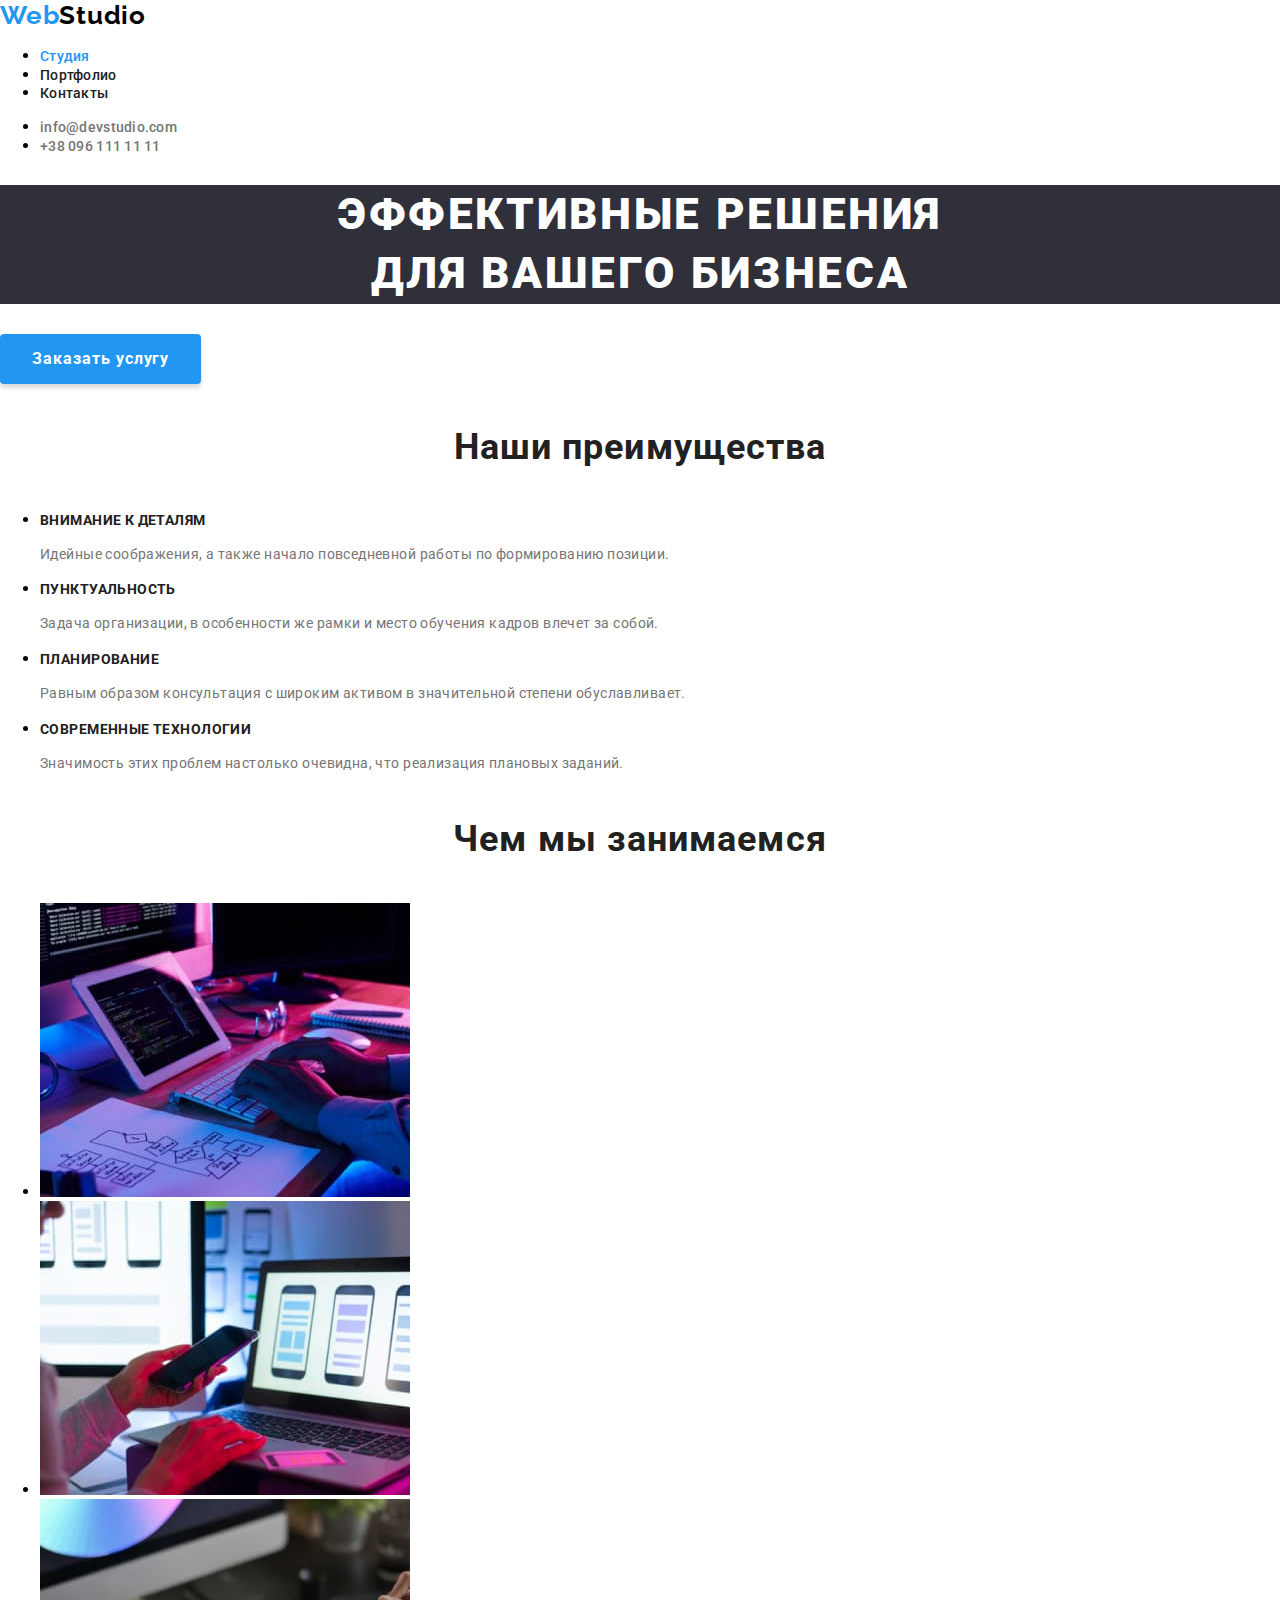
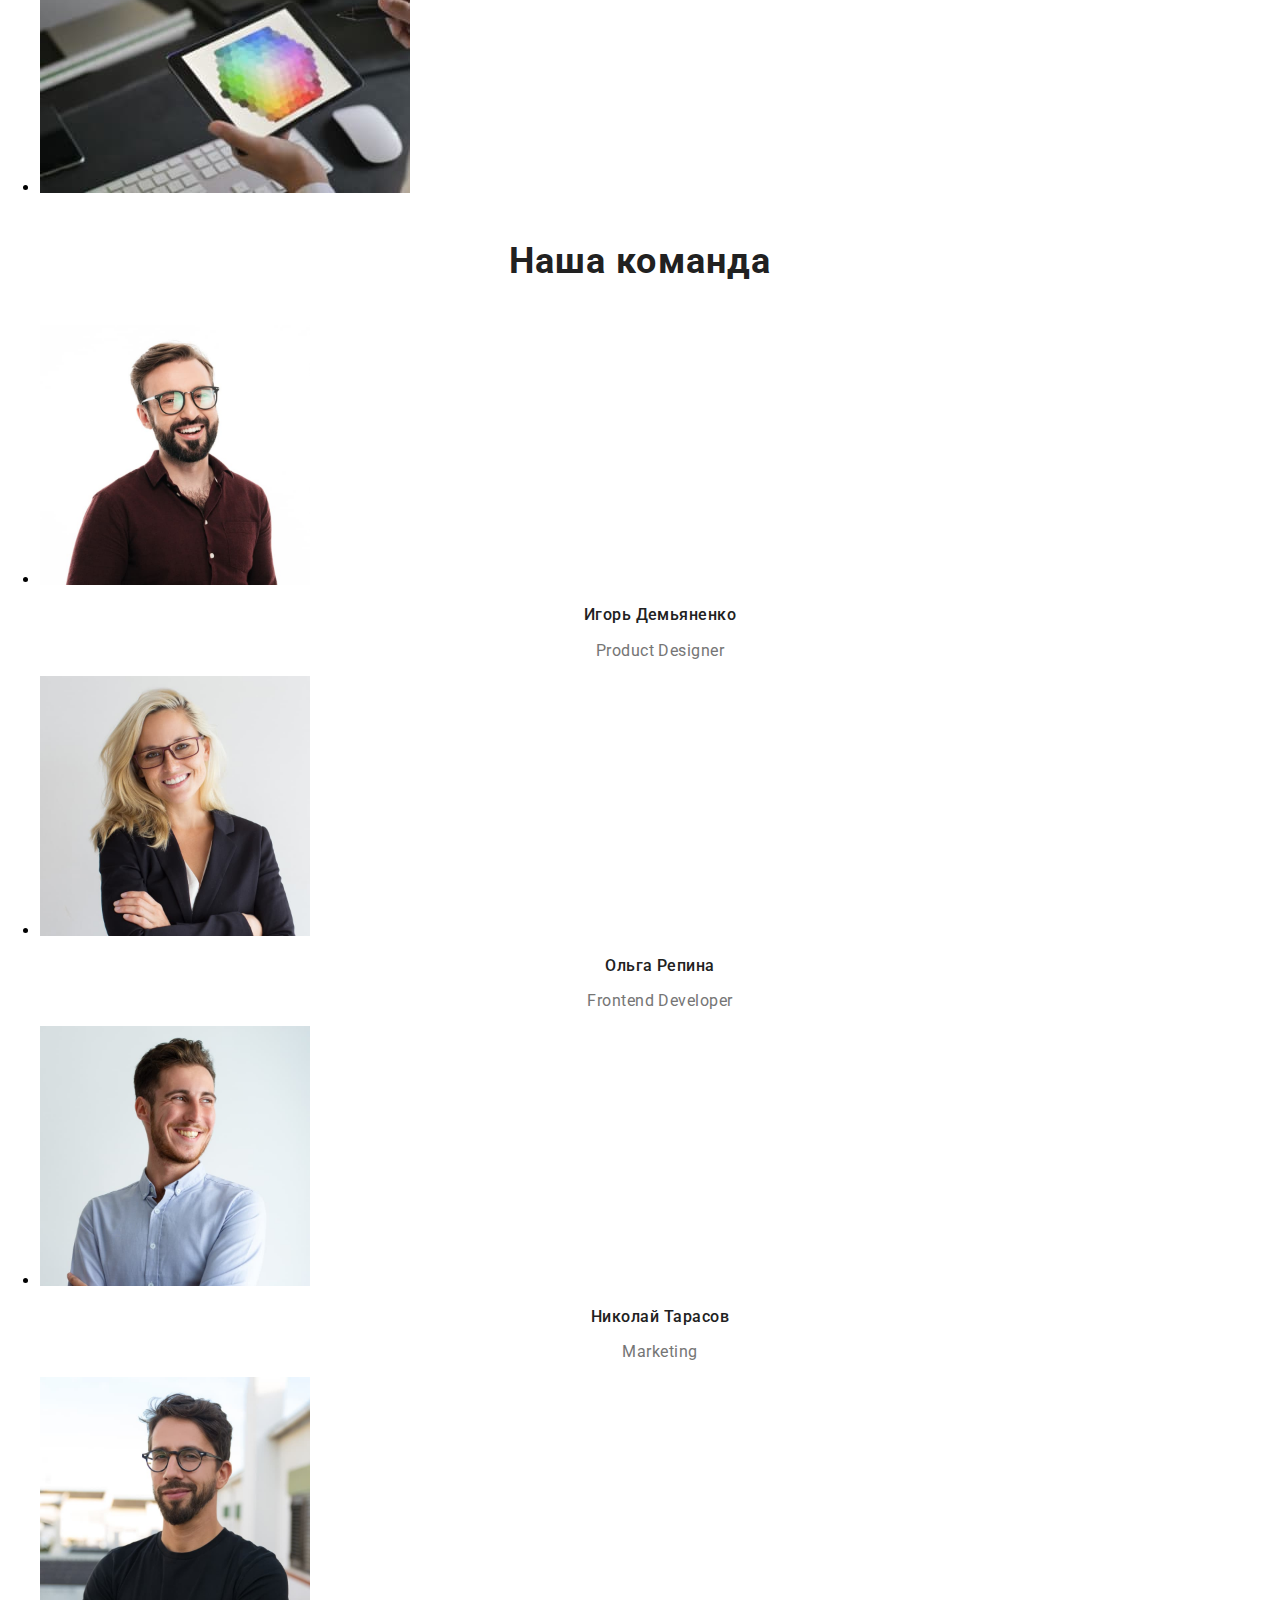
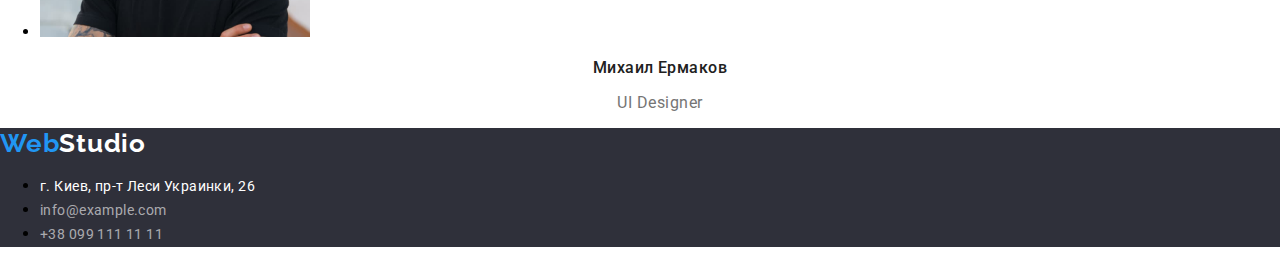
<file: index.html>
<!DOCTYPE html>
<html lang="ru">
    <head>
        <meta charset="UTF-8" />
        <meta http-equiv="X-UA-Compatible" content="IE=edge" />
        <meta name="viewport" content="width=device-width, initial-scale=1.0" />
        <title>GoIT HW-2 - Markup with CSS - Студия</title>

        <!-- Шрифты -->
        <link rel="preconnect" href="https://fonts.googleapis.com" />
        <link rel="preconnect" href="https://fonts.gstatic.com" crossorigin />
        <link
            href="https://fonts.googleapis.com/css2?family=Raleway:wght@700&family=Roboto:wght@400;500;700;900&display=swap"
            rel="stylesheet"
        />
        <!-- font-family: 'Raleway', sans-serif;
             font-family: 'Roboto', sans-serif; -->

        <!-- Стили -->
        <link
            rel="stylesheet"
            href="https://cdnjs.cloudflare.com/ajax/libs/modern-normalize/1.1.0/modern-normalize.min.css"
        />
        <!-- <link rel="stylesheet" href="./css/normalize.css" /> -->
        <link rel="stylesheet" href="./css/styles.css" />
    </head>
    <body>
        <!-- Шапка страницы -->
        <header class="header-section">
            <!-- Навигация на главной -->
            <nav>
                <a class="logo logo-color" href="./index.html">
                    Web<span class="logo-black">Studio</span>
                </a>

                <ul class="menu-nav">
                    <li>
                        <a
                            class="menu-nav-text menu-nav-text-color"
                            href="./index.html"
                            >Студия</a
                        >
                    </li>
                    <li>
                        <a
                            class="menu-nav-text menu-nav-text-dark"
                            href="./portfolio.html"
                            >Портфолио</a
                        >
                    </li>
                    <li>
                        <a class="menu-nav-text menu-nav-text-dark" href=""
                            >Контакты</a
                        >
                    </li>
                </ul>
            </nav>

            <ul>
                <li>
                    <a
                        class="menu-nav-text menu-nav-text-light"
                        href="mailto:info@devstudio.com"
                        >info@devstudio.com</a
                    >
                </li>
                <li>
                    <a
                        class="menu-nav-text menu-nav-text-light"
                        href="tel:+380961111111"
                        >+38 096 111 11 11</a
                    >
                </li>
            </ul>
        </header>

        <!-- Основной контент - Студия -->
        <main>
            <!-- Герой -->
            <section class="hero-section">
                <h1 class="hero-caption">
                    Эффективные решения<br />для вашего бизнеса
                </h1>
                <button class="order-service-btn" type="button">
                    Заказать услугу
                </button>
            </section>

            <!-- Особенности -->
            <section>
                <h2 class="features-caption">Наши преимущества</h2>
                <ul>
                    <li>
                        <h3 class="features-subcaption">Внимание к деталям</h3>
                        <p class="features-text">
                            Идейные соображения, а также начало повседневной
                            работы по формированию позиции.
                        </p>
                    </li>
                    <li>
                        <h3 class="features-subcaption">Пунктуальность</h3>
                        <p class="features-text">
                            Задача организации, в особенности же рамки и место
                            обучения кадров влечет за собой.
                        </p>
                    </li>
                    <li>
                        <h3 class="features-subcaption">Планирование</h3>
                        <p class="features-text">
                            Равным образом консультация с широким активом в
                            значительной степени обуславливает.
                        </p>
                    </li>
                    <li>
                        <h3 class="features-subcaption">
                            Современные технологии
                        </h3>
                        <p class="features-text">
                            Значимость этих проблем настолько очевидна, что
                            реализация плановых заданий.
                        </p>
                    </li>
                </ul>
            </section>

            <!-- Виды деятельности -->
            <section class="doing-section">
                <h2 class="doing-caption">Чем мы занимаемся</h2>
                <ul>
                    <li>
                        <img
                            src="./img/tech1.jpg"
                            alt="Разработка сайтов"
                            width="370"
                        />
                    </li>
                    <li>
                        <img
                            src="./img/tech2.jpg"
                            alt="Мобильные приложения"
                            width="370"
                        />
                    </li>
                    <li>
                        <img src="./img/tech3.jpg" alt="Дизайн" width="370" />
                    </li>
                </ul>
            </section>

            <!-- Команда -->
            <section class="team-section">
                <h2 class="team-caption">Наша команда</h2>
                <ul>
                    <li>
                        <img
                            src="./img/team1.jpg"
                            alt="Игорь Демьяненко"
                            width="270"
                        />
                        <h3 class="team-subcaption">Игорь Демьяненко</h3>
                        <p class="team-text">Product Designer</p>
                    </li>
                    <li>
                        <img
                            src="./img/team2.jpg"
                            alt="Ольга Репина"
                            width="270"
                        />
                        <h3 class="team-subcaption">Ольга Репина</h3>
                        <p class="team-text">Frontend Developer</p>
                    </li>
                    <li>
                        <img
                            src="./img/team3.jpg"
                            alt="Николай Тарасов"
                            width="270"
                        />
                        <h3 class="team-subcaption">Николай Тарасов</h3>
                        <p class="team-text">Marketing</p>
                    </li>
                    <li>
                        <img
                            src="./img/team4.jpg"
                            alt="Михаил Ермаков"
                            width="270"
                        />
                        <h3 class="team-subcaption">Михаил Ермаков</h3>
                        <p class="team-text">UI Designer</p>
                    </li>
                </ul>
            </section>
        </main>

        <!-- Подвал страницы -->
        <footer class="footer-section">
            <a class="logo logo-color" href="./index.html">
                Web<span class="logo-white">Studio</span>
            </a>
            <address>
                <ul>
                    <li>
                        <a class="footer-text footer-text-light" href=""
                            >г. Киев, пр-т Леси Украинки, 26</a
                        >
                    </li>
                    <li>
                        <a
                            class="footer-text footer-text-gray"
                            href="mailto:info@example.com"
                            >info@example.com</a
                        >
                    </li>
                    <li>
                        <a
                            class="footer-text footer-text-gray"
                            href="tel:+380991111111"
                            >+38 099 111 11 11</a
                        >
                    </li>
                </ul>
            </address>
        </footer>
    </body>
</html>
</file>
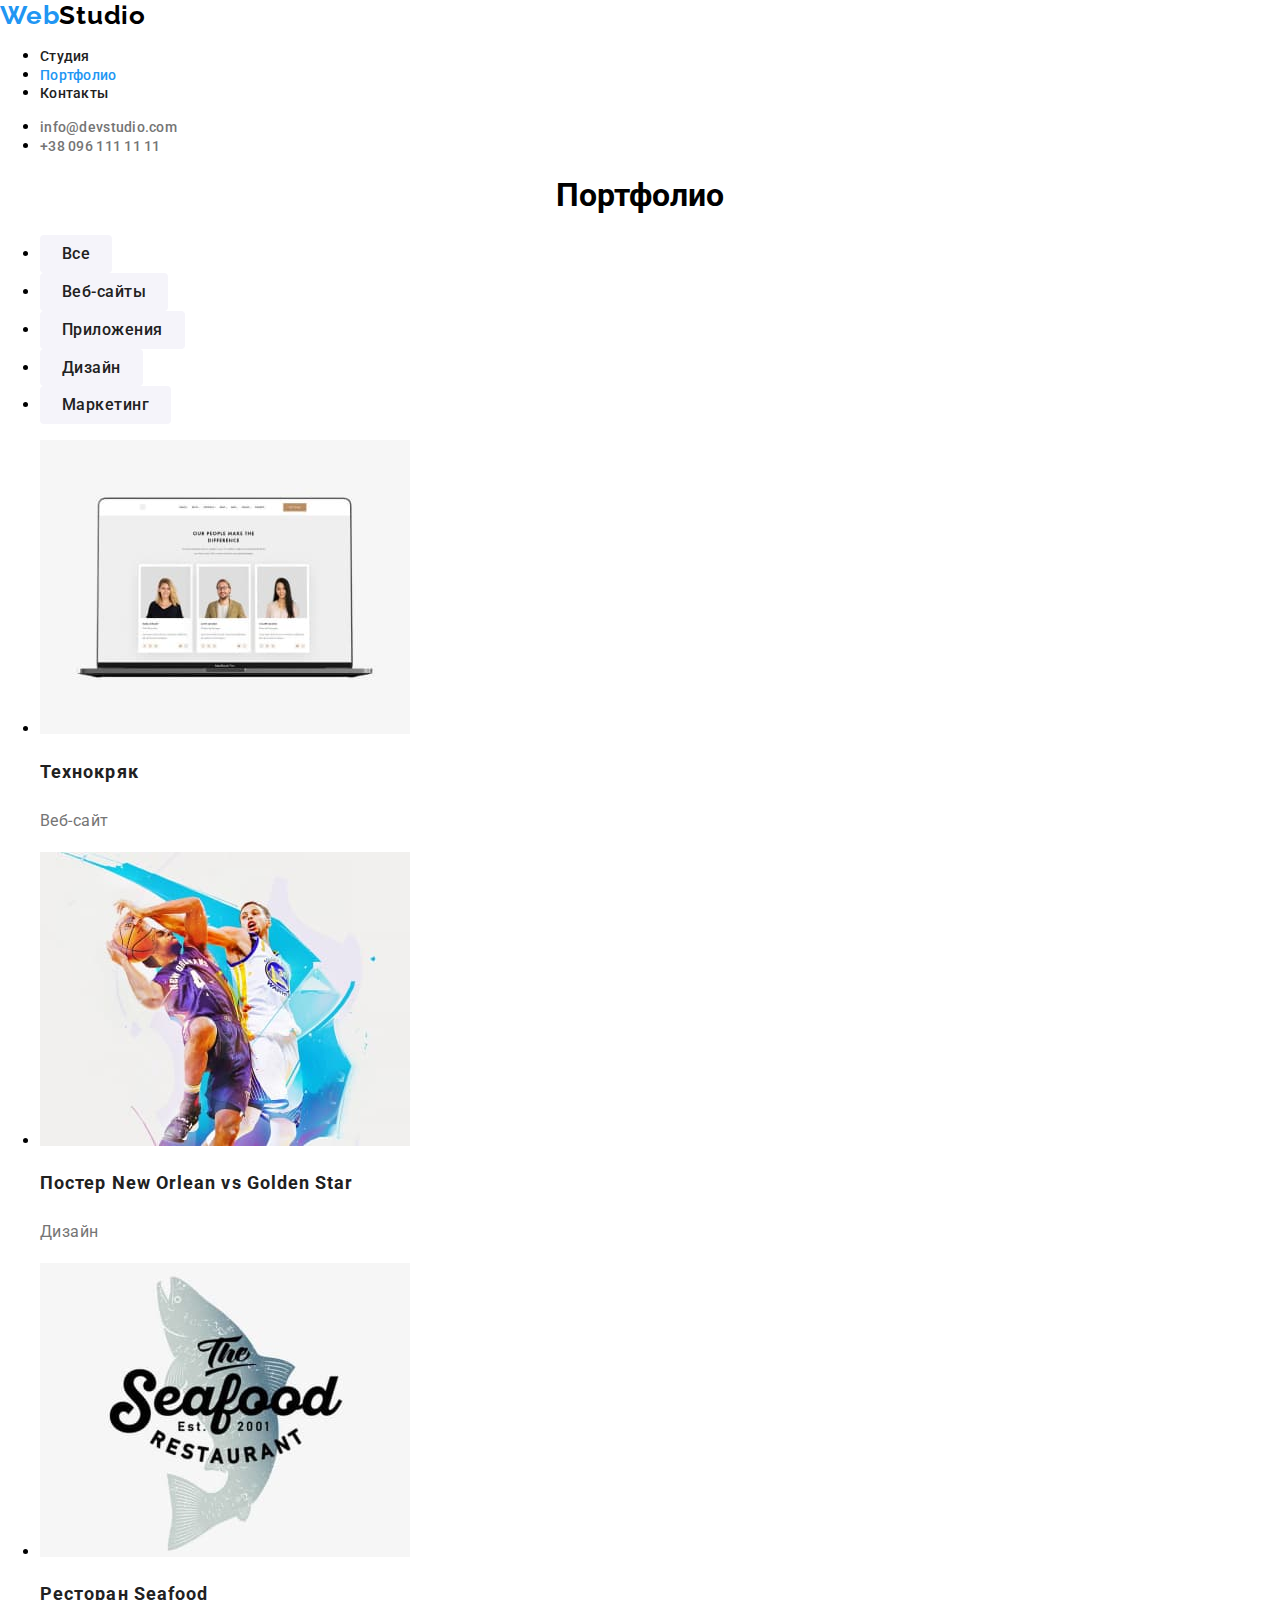
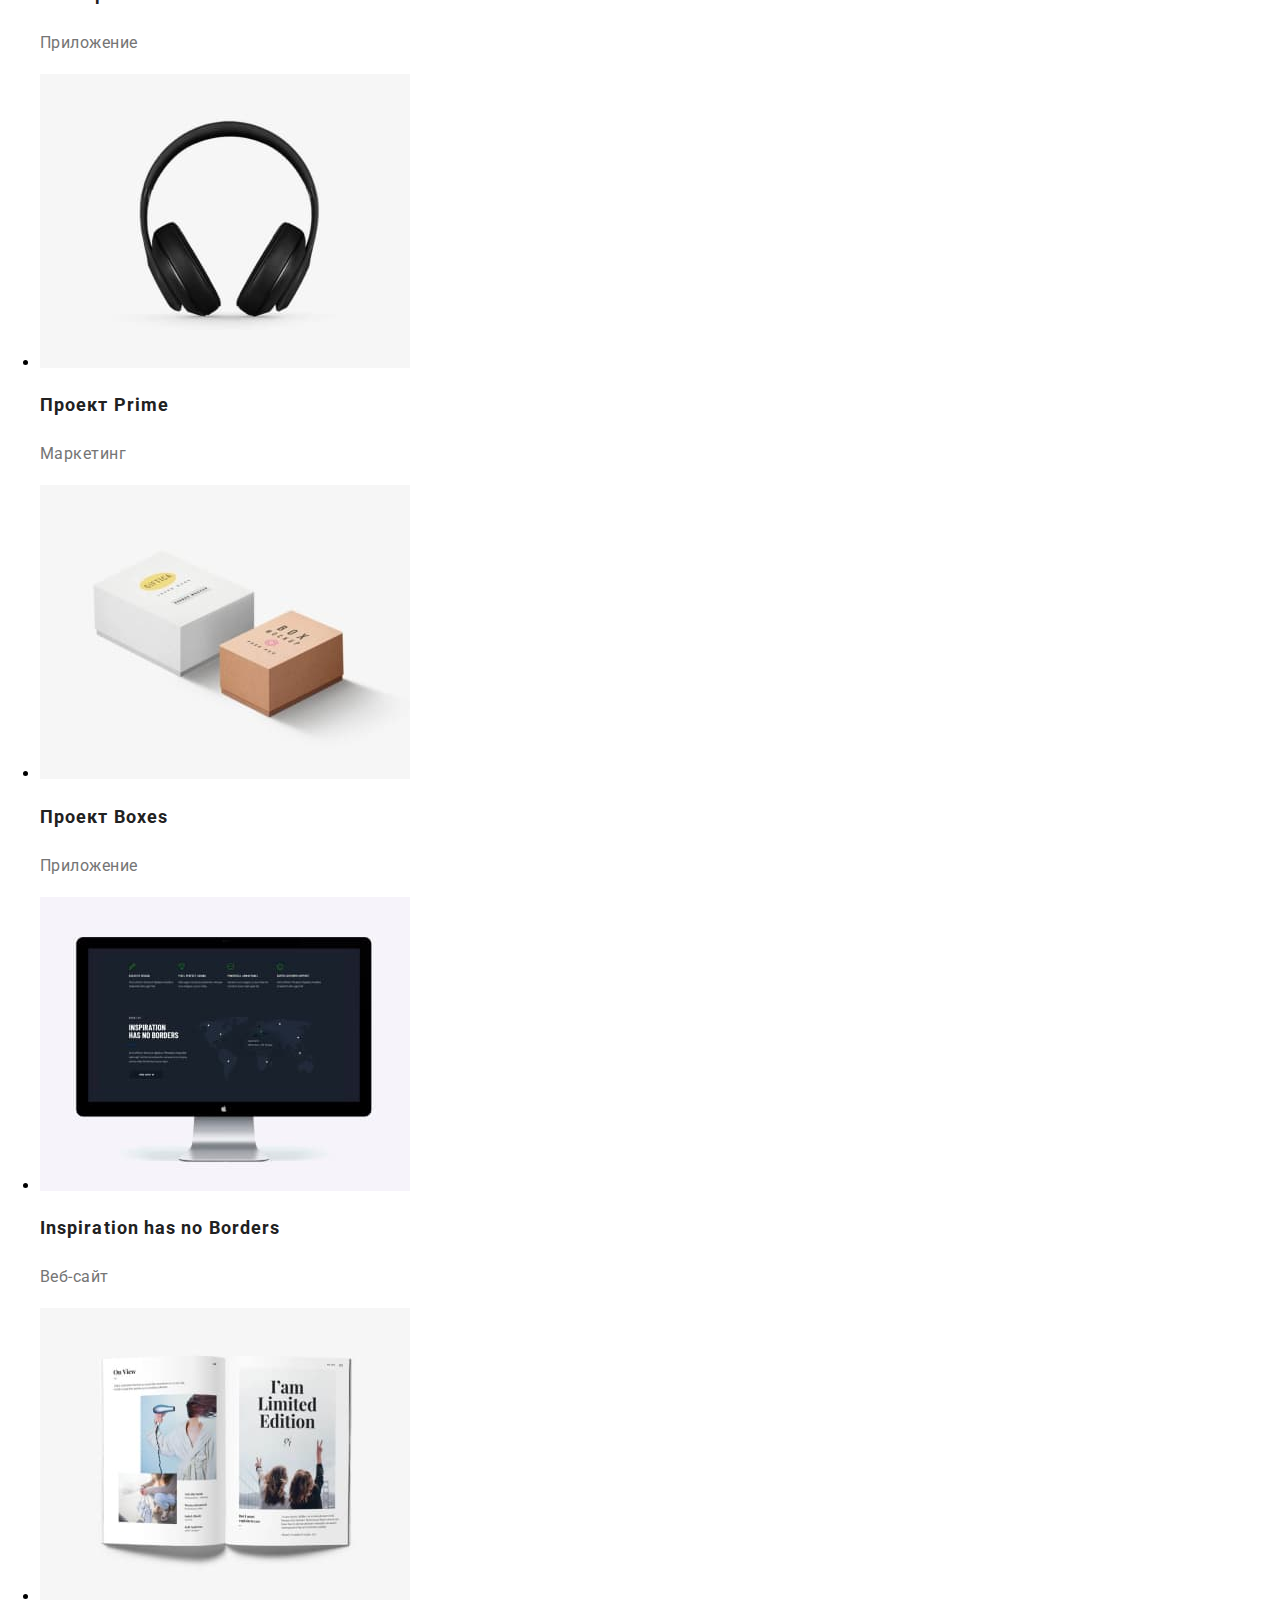
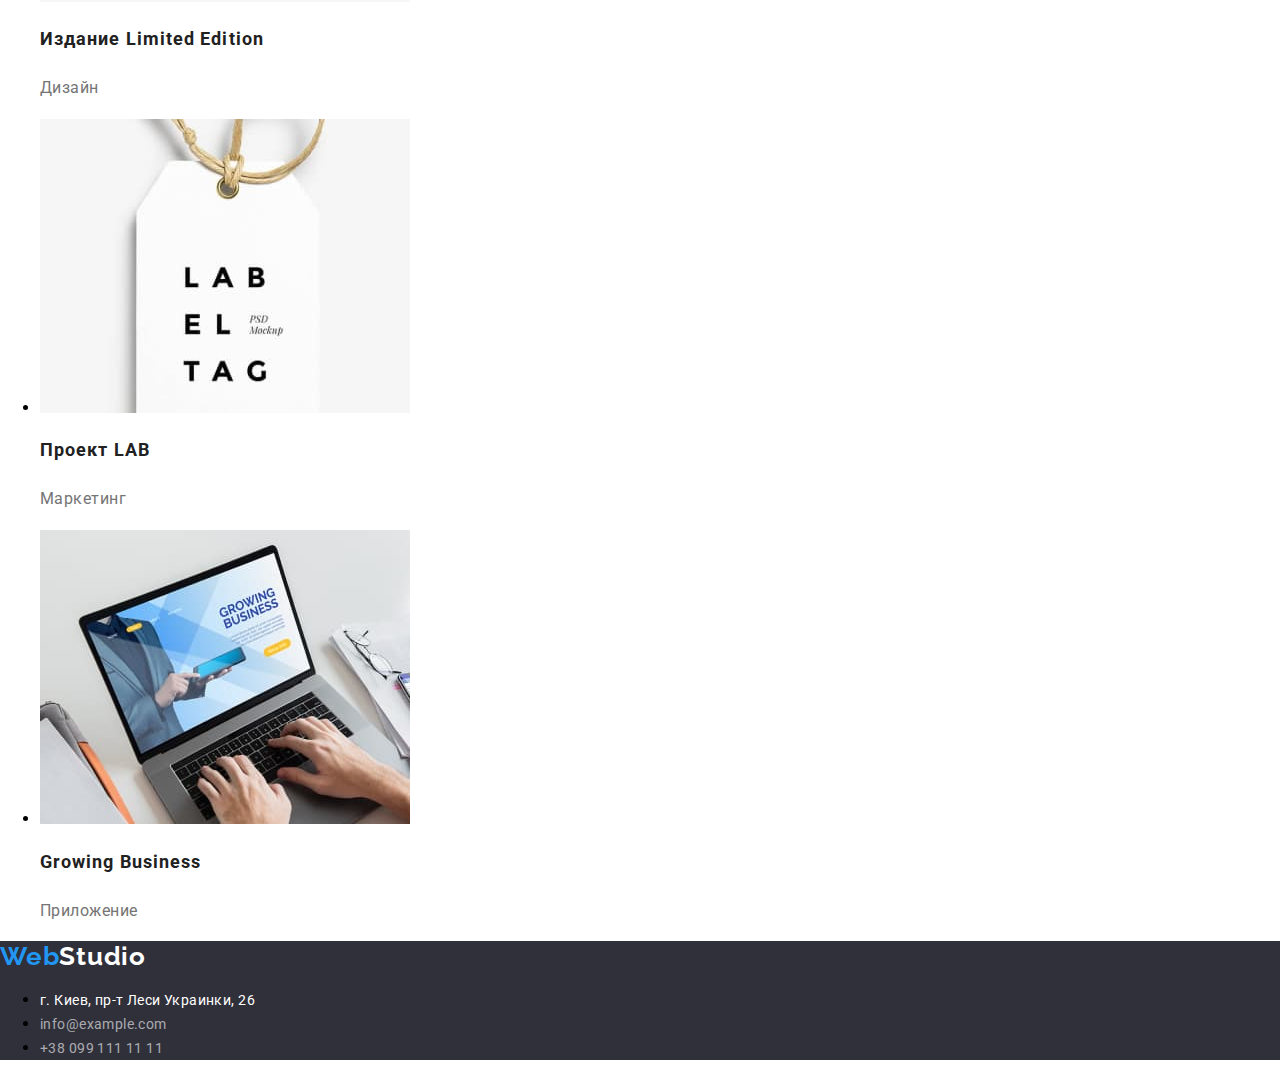
<file: portfolio.html>
<!DOCTYPE html>
<html lang="en">
    <head>
        <meta charset="UTF-8" />
        <meta http-equiv="X-UA-Compatible" content="IE=edge" />
        <meta name="viewport" content="width=device-width, initial-scale=1.0" />
        <title>GoIT HW-2 - Markup with CSS - Портфолио</title>

        <!-- Шрифты -->
        <link rel="preconnect" href="https://fonts.googleapis.com" />
        <link rel="preconnect" href="https://fonts.gstatic.com" crossorigin />
        <link
            href="https://fonts.googleapis.com/css2?family=Raleway:wght@700&family=Roboto:wght@400;500;700;900&display=swap"
            rel="stylesheet"
        />
        <!-- font-family: 'Raleway', sans-serif;
             font-family: 'Roboto', sans-serif; -->

        <!-- Стили -->
        <link
            rel="stylesheet"
            href="https://cdnjs.cloudflare.com/ajax/libs/modern-normalize/1.1.0/modern-normalize.min.css"
        />
        <!-- <link rel="stylesheet" href="./css/normalize.css" /> -->
        <link rel="stylesheet" href="./css/styles.css" />
    </head>
    <body>
        <!-- Шапка страницы -->
        <header class="header-section">
            <!-- Навигация на главной -->
            <nav>
                <a class="logo logo-color" href="./index.html">
                    Web<span class="logo-black">Studio</span>
                </a>

                <ul class="menu-nav">
                    <li>
                        <a
                            class="menu-nav-text menu-nav-text-dark"
                            href="./index.html"
                            >Студия</a
                        >
                    </li>
                    <li>
                        <a
                            class="menu-nav-text menu-nav-text-color"
                            href="./portfolio.html"
                            >Портфолио</a
                        >
                    </li>
                    <li>
                        <a class="menu-nav-text menu-nav-text-dark" href=""
                            >Контакты</a
                        >
                    </li>
                </ul>
            </nav>

            <ul>
                <li>
                    <a
                        class="menu-nav-text menu-nav-text-light"
                        href="mailto:info@devstudio.com"
                        >info@devstudio.com</a
                    >
                </li>
                <li>
                    <a
                        class="menu-nav-text menu-nav-text-light"
                        href="tel:+380961111111"
                        >+38 096 111 11 11</a
                    >
                </li>
            </ul>
        </header>

        <!-- Основной контент -->
        <main>
            <!-- Портфолио -->
            <section class="portfolio-section">
                <h1 class="portfolio-caption">Портфолио</h1>

                <!-- Портфолио - Фильтры -->
                <ul>
                    <li>
                        <button class="portfolio-btn" type="button">Все</button>
                    </li>
                    <li>
                        <button class="portfolio-btn" type="button">
                            Веб-сайты
                        </button>
                    </li>
                    <li>
                        <button class="portfolio-btn" type="button">
                            Приложения
                        </button>
                    </li>
                    <li>
                        <button class="portfolio-btn" type="button">
                            Дизайн
                        </button>
                    </li>
                    <li>
                        <button class="portfolio-btn" type="button">
                            Маркетинг
                        </button>
                    </li>
                </ul>

                <!-- Портфолио - Проекты -->
                <ul class="portfolio-projects-list">
                    <li>
                        <a class="portfolio-projects-list-link" href="">
                            <img
                                src="./img/project1.jpg"
                                alt="Технокряк"
                                width="370"
                            />
                            <h2 class="portfolio-subcaption">Технокряк</h2>
                            <p class="portfolio-text">Веб-сайт</p>
                        </a>
                    </li>
                    <li>
                        <a class="portfolio-projects-list-link" href="">
                            <img
                                src="./img/project2.jpg"
                                alt="Постер New Orlean vs Golden Star"
                                width="370"
                            />
                            <h2 class="portfolio-subcaption">
                                Постер New Orlean vs Golden Star
                            </h2>
                            <p class="portfolio-text">Дизайн</p>
                        </a>
                    </li>
                    <li>
                        <a class="portfolio-projects-list-link" href="">
                            <img
                                src="./img/project3.jpg"
                                alt="Ресторан Seafood"
                                width="370"
                            />
                            <h2 class="portfolio-subcaption">
                                Ресторан Seafood
                            </h2>
                            <p class="portfolio-text">Приложение</p>
                        </a>
                    </li>
                    <li>
                        <a class="portfolio-projects-list-link" href="">
                            <img
                                src="./img/project4.jpg"
                                alt="Проект Prime"
                                width="370"
                            />
                            <h2 class="portfolio-subcaption">Проект Prime</h2>
                            <p class="portfolio-text">Маркетинг</p>
                        </a>
                    </li>
                    <li>
                        <a class="portfolio-projects-list-link" href="">
                            <img
                                src="./img/project5.jpg"
                                alt="Проект Boxes"
                                width="370"
                            />
                            <h2 class="portfolio-subcaption">Проект Boxes</h2>
                            <p class="portfolio-text">Приложение</p>
                        </a>
                    </li>
                    <li>
                        <a class="portfolio-projects-list-link" href="">
                            <img
                                src="./img/project6.jpg"
                                alt="Inspiration has no Borders"
                                width="370"
                            />
                            <h2 class="portfolio-subcaption">
                                Inspiration has no Borders
                            </h2>
                            <p class="portfolio-text">Веб-сайт</p>
                        </a>
                    </li>
                    <li>
                        <a class="portfolio-projects-list-link" href="">
                            <img
                                src="./img/project7.jpg"
                                alt="Издание Limited Edition"
                                width="370"
                            />
                            <h2 class="portfolio-subcaption">
                                Издание Limited Edition
                            </h2>
                            <p class="portfolio-text">Дизайн</p>
                        </a>
                    </li>
                    <li>
                        <a class="portfolio-projects-list-link" href="">
                            <img
                                src="./img/project8.jpg"
                                alt="Проект LAB"
                                width="370"
                            />
                            <h2 class="portfolio-subcaption">Проект LAB</h2>
                            <p class="portfolio-text">Маркетинг</p>
                        </a>
                    </li>
                    <li>
                        <a class="portfolio-projects-list-link" href="">
                            <img
                                src="./img/project9.jpg"
                                alt="Growing Business"
                                width="370"
                            />
                            <h2 class="portfolio-subcaption">
                                Growing Business
                            </h2>
                            <p class="portfolio-text">Приложение</p>
                        </a>
                    </li>
                </ul>
            </section>
        </main>

        <!-- Подвал страницы -->
        <footer class="footer-section">
            <a class="logo logo-color" href="./index.html">
                Web<span class="logo-white">Studio</span>
            </a>
            <address>
                <ul>
                    <li>
                        <a class="footer-text footer-text-light" href=""
                            >г. Киев, пр-т Леси Украинки, 26</a
                        >
                    </li>
                    <li>
                        <a
                            class="footer-text footer-text-gray"
                            href="mailto:info@example.com"
                            >info@example.com</a
                        >
                    </li>
                    <li>
                        <a
                            class="footer-text footer-text-gray"
                            href="tel:+380991111111"
                            >+38 099 111 11 11</a
                        >
                    </li>
                </ul>
            </address>
        </footer>
    </body>
</html>
</file>
<file: css/styles.css>
:root {
    --brand-color: #2196f3;
    --text-dark-color: #212121;
    --text-light-color: #757575;
    --background-dark-box-color: #2f303a;
    --background-light-gray-color: #f5f4fa;
}

body {
    font-family: 'Roboto', sans-serif;
}

/* === ВЕБ-СТУДИЯ == */

/* == Header == */
.header-section {
}

.logo {
    font-family: 'Raleway', sans-serif;
    font-weight: 700;
    font-size: 26px;
    line-height: 1.2;
    /* identical to box height 31px */
    letter-spacing: 0.03em;
    text-decoration: none;
}

.logo-color {
    color: var(--brand-color);
}

.logo-black {
    color: #000;
}

.logo-white {
    color: #fff;
}

.menu-nav {
}

.menu-nav-text {
    font-weight: 500;
    font-size: 14px;
    line-height: 1.2;
    /* 16 px */
    letter-spacing: 0.02em;
    text-decoration: none;
}

.menu-nav-text-dark {
    color: var(--text-dark-color);
}

.menu-nav-text-light {
    color: var(--text-light-color);
}

.menu-nav-text-color,
.menu-nav-text:hover,
.menu-nav-text:focus {
    color: var(--brand-color);
}

/* == Main == */

.hero-caption {
    font-weight: 900;
    font-size: 44px;
    line-height: 1.36;
    /* 60px or 136% */
    color: #ffffff;
    background-color: var(--background-dark-box-color);
    /* Цвет фонового блока ^ */
    text-align: center;
    letter-spacing: 0.06em;
    text-transform: uppercase;
}

.order-service-btn {
    font-weight: 700;
    font-size: 16px;
    line-height: 1.87;
    /* identical to box height, 30px or 187% */
    color: #ffffff;
    background: var(--brand-color);

    text-align: center;
    letter-spacing: 0.06em;

    outline: none;
    border: none;
    padding: 10px 32px 10px 32px;
    border-radius: 4px;
    box-shadow: 0px 4px 4px rgba(0, 0, 0, 0.15);

    cursor: pointer;
}

.order-service-btn:hover,
.order-service-btn:focus {
    background: #188ce8;
}

/* = Особенности = */

/* -- Позже будет невидимым -- */
.features-caption {
    font-weight: 700;
    font-size: 36px;
    line-height: 1.87;
    /* 42px or 187% */
    text-align: center;
    letter-spacing: 0.03em;
    color: var(--text-dark-color);
}

.features-subcaption {
    font-weight: 700;
    font-size: 14px;
    line-height: 1.2;
    /* 16px or Auto */
    letter-spacing: 0.03em;
    text-transform: uppercase;

    color: var(--text-dark-color);
}

.features-text {
    font-size: 14px;
    line-height: 1.71;
    /* 24px or 171% */
    letter-spacing: 0.03em;

    color: var(--text-light-color);
}

/* = Чем мы занимаемся = */
.doing-section {
    /* Стиль секции "Чем мы занимаемся" */
}

/* = Команда = */
.team-section {
    /* Стиль секции "Наша Команда" */
}

.doing-caption,
.team-caption {
    font-weight: 700;
    font-size: 36px;
    line-height: 1.87;
    /* 42px or 187% */
    text-align: center;
    letter-spacing: 0.03em;
    color: var(--text-dark-color);
}

.team-subcaption {
    font-weight: 500;
    font-size: 16px;
    line-height: 1.2;
    /* identical to box height 19px or Auto */
    text-align: center;
    letter-spacing: 0.03em;

    color: var(--text-dark-color);
}

.team-text {
    font-size: 16px;
    line-height: 1.2;
    /* identical to box height 19px or Auto */
    text-align: center;
    letter-spacing: 0.03em;

    color: var(--text-light-color);
}

/* = Footer = */

.footer-section {
    background-color: var(--background-dark-box-color);
}

.footer-text {
    font-size: 14px;
    line-height: 1.71;
    /* 24px or 171% */
    letter-spacing: 0.03em;
    text-decoration: none;
    font-style: normal;
}

.footer-text-light,
.footer-text-gray:hover,
.footer-text-gray:focus {
    color: #ffffff;
}

.footer-text-gray,
.footer-text-light:hover,
.footer-text-light:focus {
    color: rgba(255, 255, 255, 0.6);
}

/* === ПОРТФОЛИО == */

/* == Портфолио == */
.portfolio-section {
    /* Стиль секции "Портфолио" */
}

.portfolio-caption {
    /* Стиль главного невидимого заголовка h1 страницы Портфолио */
    text-align: center;
}

.portfolio-btn {
    font-weight: 500;
    font-size: 16px;
    line-height: 1.62;
    /* identical to box height, 26px or 162% */

    text-align: center;
    letter-spacing: 0.03em;
    color: var(--text-dark-color);
    background-color: var(--background-light-gray-color);

    outline: none;
    border: none;
    padding: 6px 22px 6px 22px;
    border-radius: 4px;

    cursor: pointer;
}
.portfolio-btn:hover,
.portfolio-btn:focus {
    color: #ffffff;
    background-color: var(--brand-color);
    box-shadow: 0px 3px 1px rgba(0, 0, 0, 0.1), 0px 1px 2px rgba(0, 0, 0, 0.08),
        0px 2px 2px rgba(0, 0, 0, 0.12);
}

.portfolio-projects-list-link {
    text-decoration: none;
}

.portfolio-subcaption {
    font-weight: 700;
    font-size: 18px;
    line-height: 2;
    /* identical to box height, 36px or 200% */

    letter-spacing: 0.06em;

    color: var(--text-dark-color);
}

.portfolio-text {
    font-size: 16px;
    line-height: 1.87;
    /* identical to box height, 30px or 187% */

    letter-spacing: 0.03em;

    color: var(--text-light-color);
}
</file>
